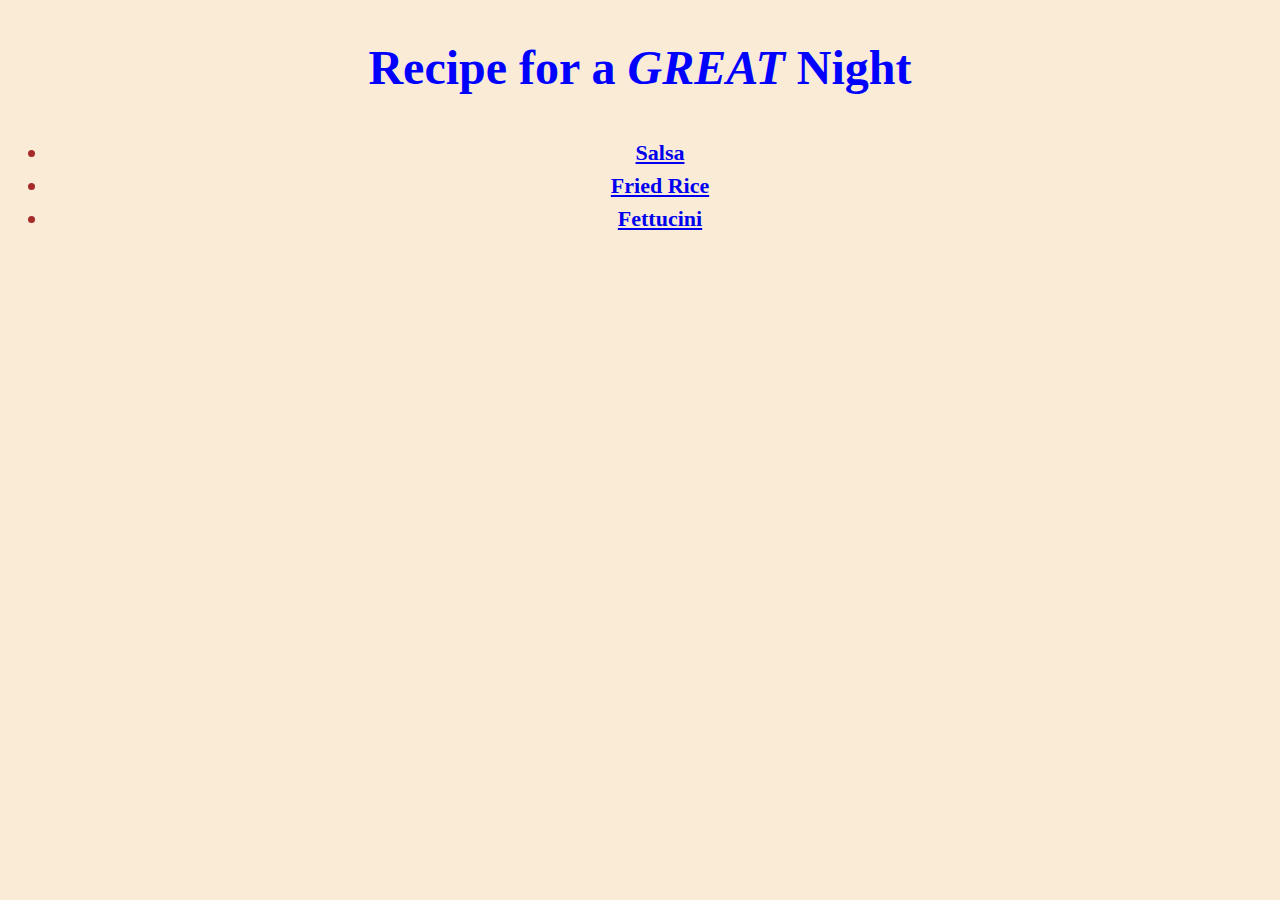
<file: index.html>
<!DOCTYPE html>
<html lang="en">
    <head>
        <meta charset="UTF-8">
        <title>Odin Recipes</title>
        <link rel="stylesheet" href="style.css">
    </head>

    <body>
       <h1>Recipe for a <em>GREAT</em> Night</h1>

       <div class="homepage-list">
        <ul>
            <li><a href="recipes/salsa.html">Salsa</a></li>
            <li><a href="recipes/friedrice.html">Fried Rice</a></li>
            <li><a href="recipes/fettucini.html">Fettucini</a></li>
        </ul>
    </div>

    </body>
</html>
</file>
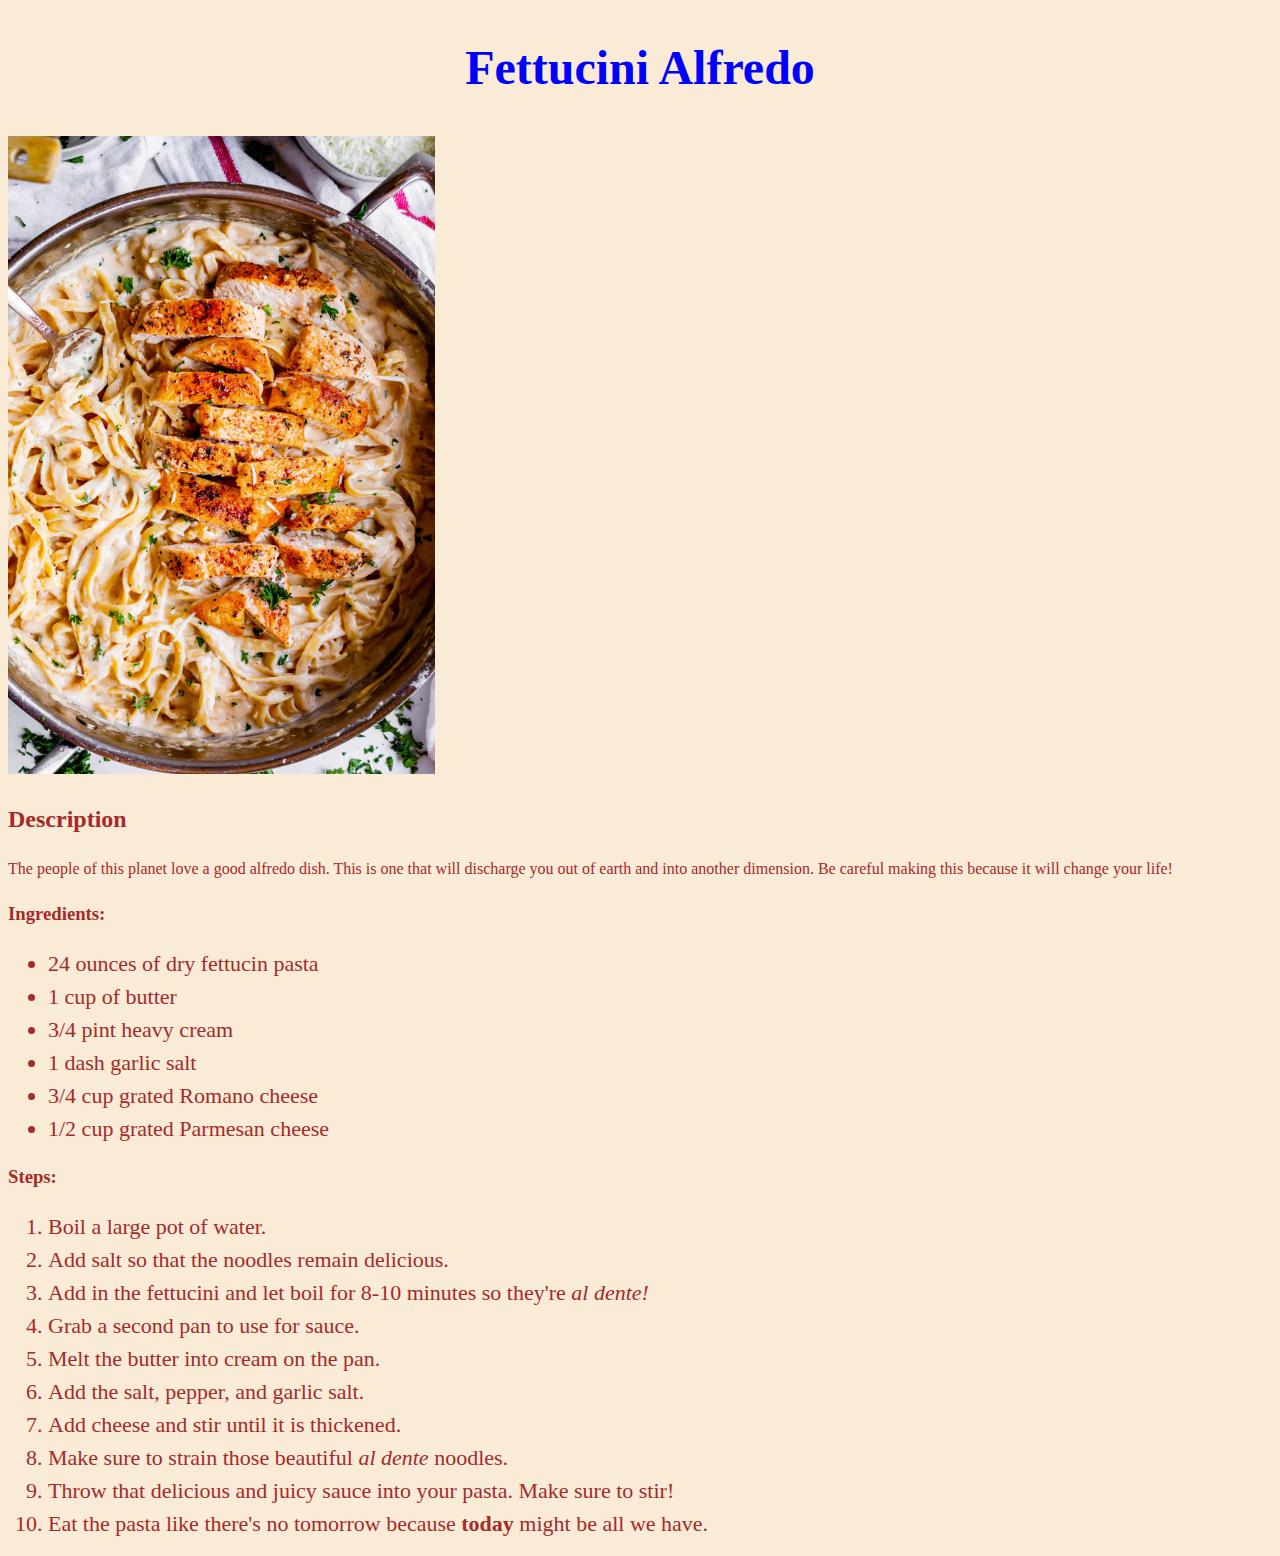
<file: recipes/fettucini.html>
<!DOCTYPE html>
<html lang="en">
    <head></head>
        <meta charset="UTF-8">
        <title>Recipe for Fettucini Alfedo</title>
        <link rel="stylesheet" href="../style.css">

    </head>
        <body>
            <h1>Fettucini Alfredo</h1>

            <img src="../images/fettucini.png" alt="Picture of Fettucini Dish">

            <h2>Description</h2>

            <p>The people of this planet love a good alfredo dish. This is one that will discharge you out of earth
                and into another dimension. Be careful making this because it will change your life! 
            </p>

            <h3>Ingredients:</h3>

                <ul>
                    <li>24 ounces of dry fettucin pasta</li>
                    <li>1 cup of butter</li>
                    <li>3/4 pint heavy cream</li>
                    <li>1 dash garlic salt</li>
                    <li>3/4 cup grated Romano cheese</li>
                    <li>1/2 cup grated Parmesan cheese</li>
                </ul>

            <h3>Steps:</h3>

                <ol>
                    <li>Boil a large pot of water.</li>
                    <li>Add salt so that the noodles remain delicious.</li>
                    <li>Add in the fettucini and let boil for 8-10 minutes so they're <em>al dente!</em></li>
                    <li>Grab a second pan to use for sauce.</li>
                    <li>Melt the butter into cream on the pan.</li>
                    <li>Add the salt, pepper, and garlic salt.</li>
                    <li>Add cheese and stir until it is thickened.</li>
                    <li>Make sure to strain those beautiful <em>al dente</em> noodles.</li>
                    <li>Throw that delicious and juicy sauce into your pasta. Make sure to stir!</li>
                    <li>Eat the pasta like there's no tomorrow because <strong>today</strong> might be all we have.</li>
                </ol>

        </body>

</html>
</file>
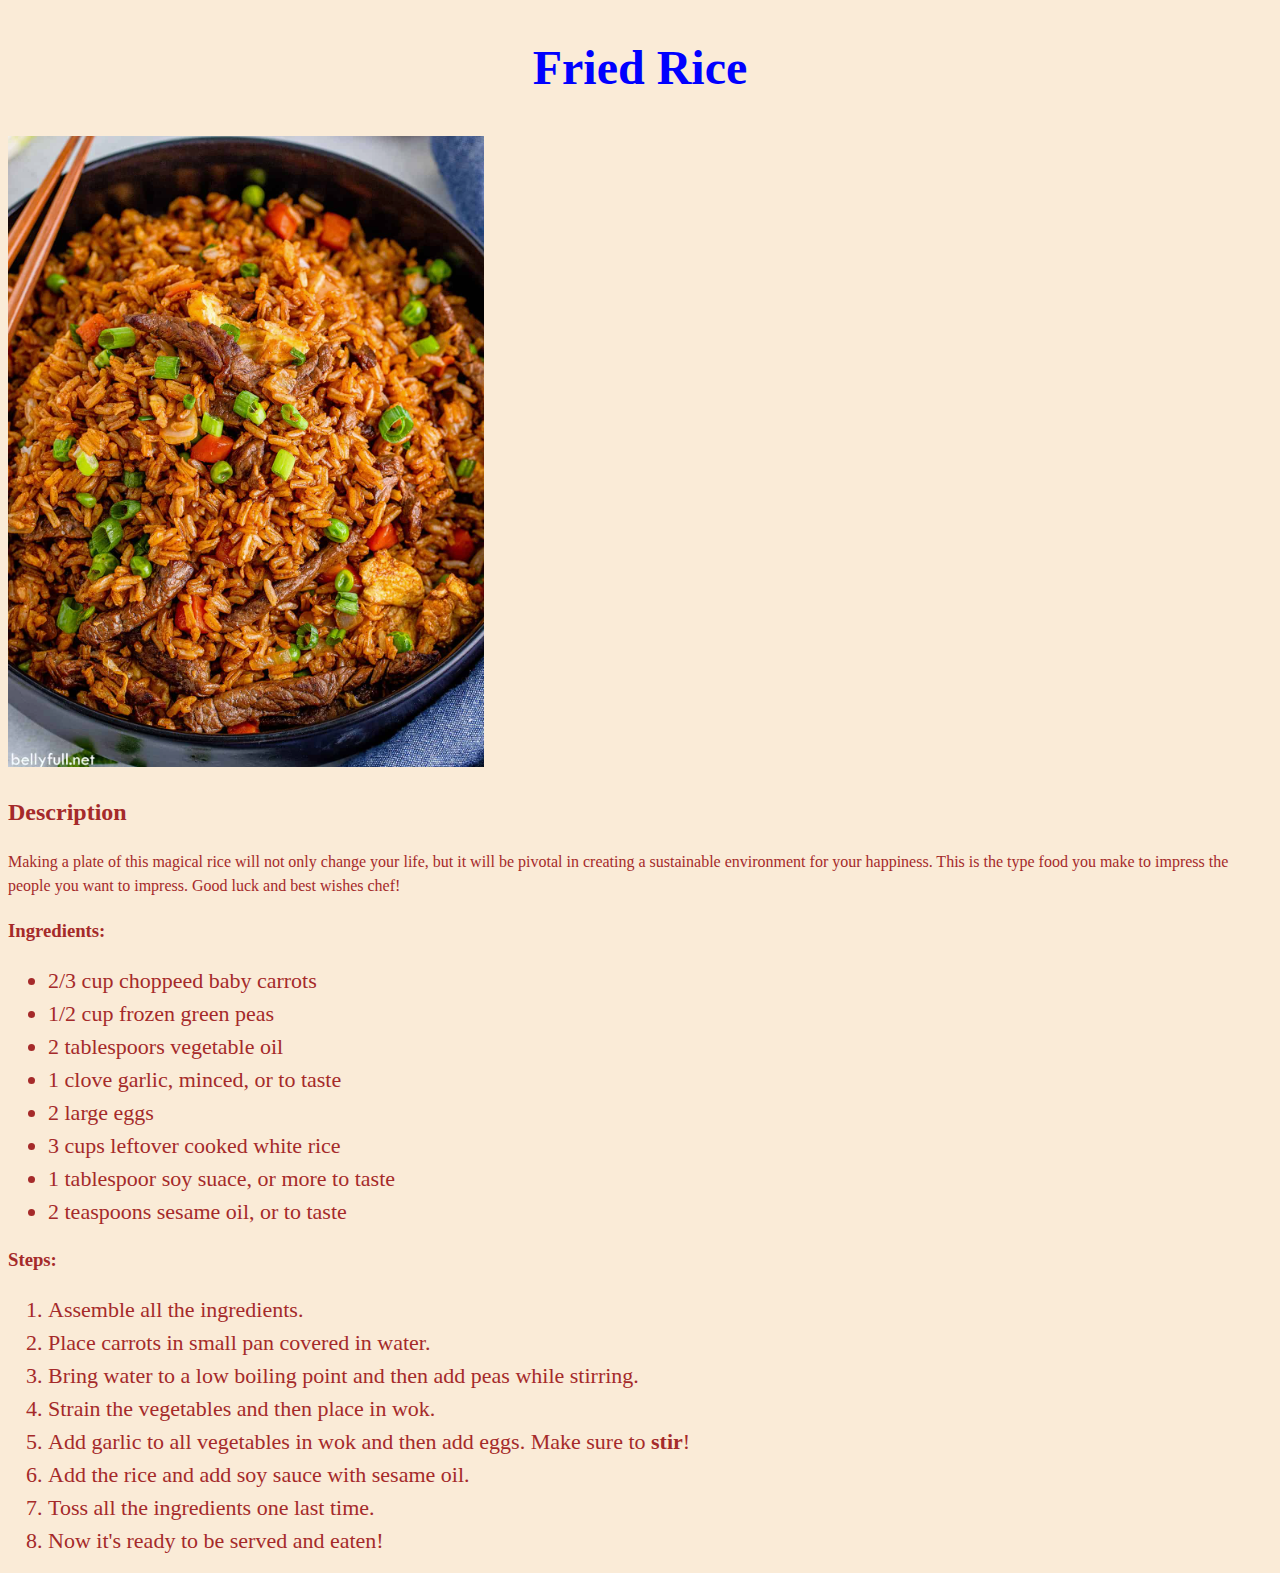
<file: recipes/friedrice.html>
<!DOCTYPE html>
<html lang="en">
    <head>
        <meta charset="UTF-8">
        <title>Recipe for Fried Rice</title>
        <link rel="stylesheet" href="../style.css">

    </head>

     <body> 

            <h1>Fried Rice</h1>

            <img src="../images/friedrice.png" alt="Picture of Fried Rice">

            <h2>Description</h2>

            <p>Making a plate of this magical rice will not only change your life, but it will be pivotal in 
                creating a sustainable environment for your happiness. This is the type food you make to impress
                the people you want to impress. Good luck and best wishes chef!
            </p>

            <h3>Ingredients:</h3>
                <ul>
                    <li>2/3 cup choppeed baby carrots</li>
                    <li>1/2 cup frozen green peas</li>
                    <li>2 tablespoors vegetable oil</li>
                    <li>1 clove garlic, minced, or to taste</li>
                    <li>2 large eggs</li>
                    <li>3 cups leftover cooked white rice</li>
                    <li>1 tablespoor soy suace, or more to taste</li>
                    <li>2 teaspoons sesame oil, or to taste</li>
                </ul>

            <h3>Steps:</h3>
                <ol>
                    <li>Assemble all the ingredients.</li>
                    <li>Place carrots in small pan covered in water.</li>
                    <li>Bring water to a low boiling point and then add peas while stirring.</li>
                    <li>Strain the vegetables and then place in wok.</li>
                    <li>Add garlic to all vegetables in wok and then add eggs. Make sure to <strong>stir</strong>!</li>
                    <li>Add the rice and add soy sauce with sesame oil.</li>
                    <li>Toss all the ingredients one last time.</li>
                    <li>Now it's ready to be served and eaten!</li>
                </ol>

        </body>
</html>
</file>
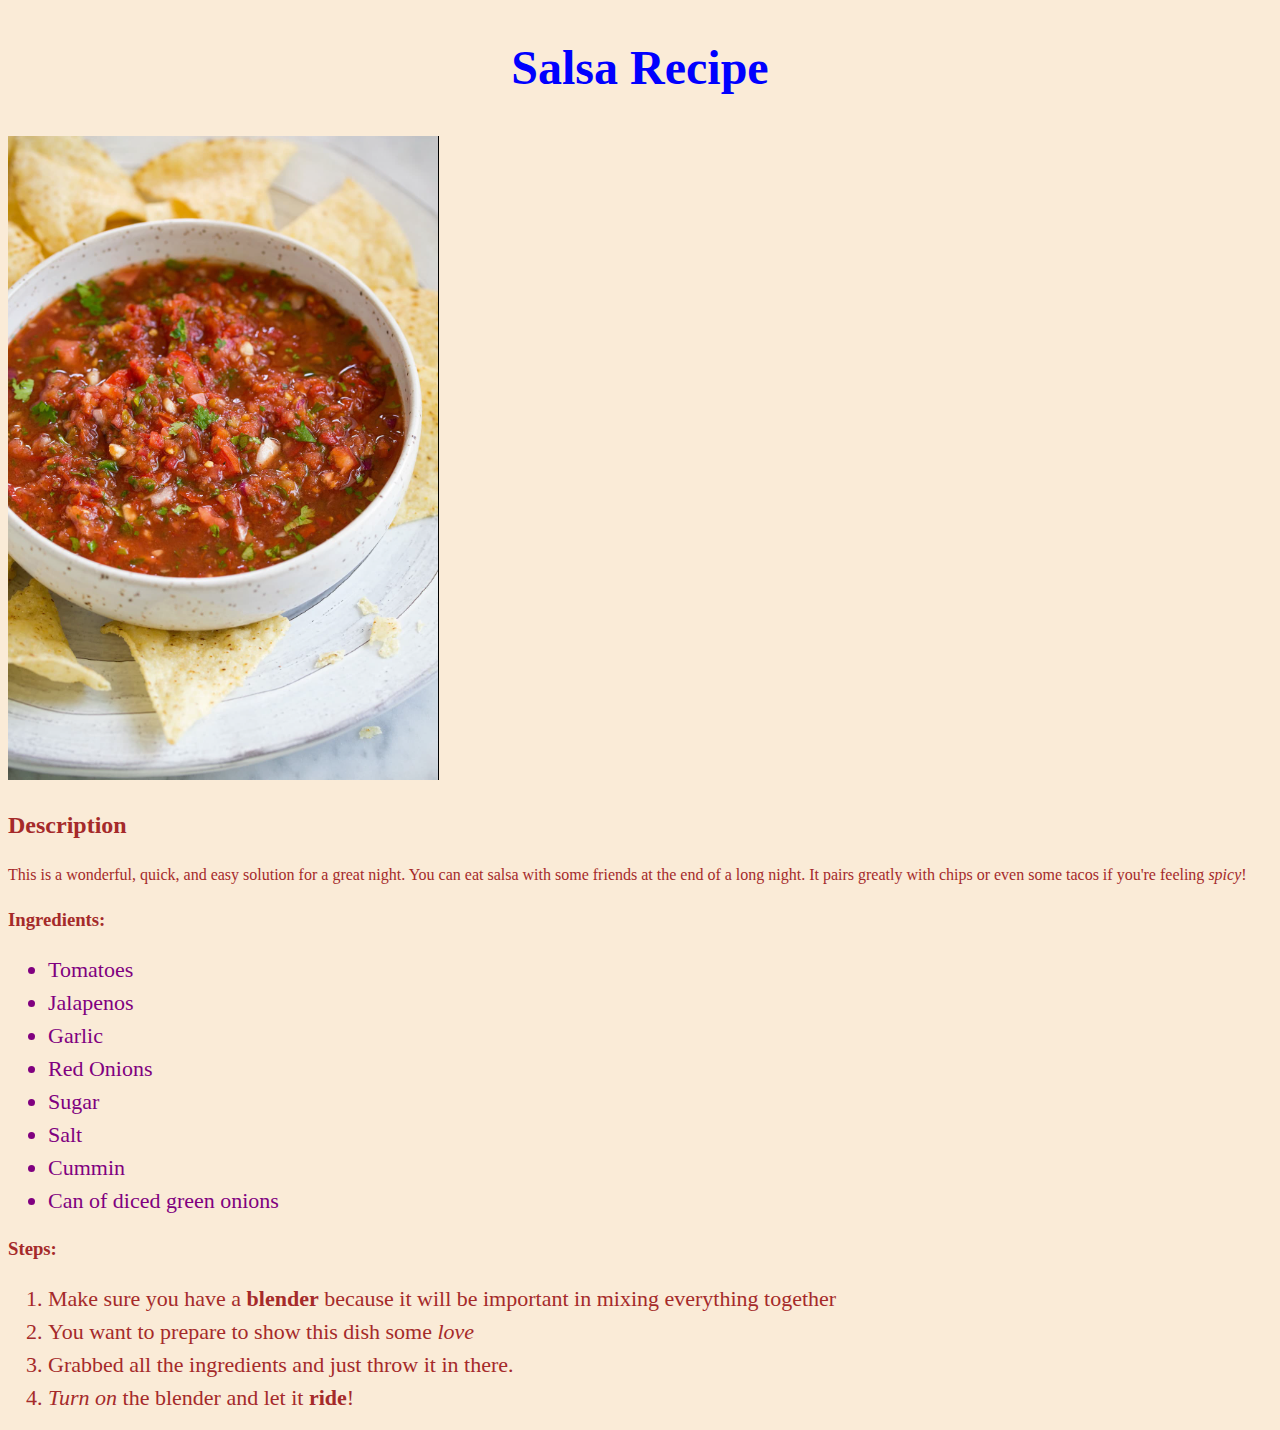
<file: recipes/salsa.html>
<!DOCTYPE html>
<html lang="en">
    <head>
        <meta charset="UTF-8">
        <title>Salsa Recipe</title>
        <link rel="stylesheet" href="../style.css">

    </head>


    <body>
       <h1>Salsa Recipe</h1>

        <img src="../images/salsa.png" alt="Picture of red sala">

        <h2>Description</h2>

        <p>This is a wonderful, quick, and easy solution for a great night. You can eat salsa with some friends at the end of a long night.
            It pairs greatly with chips or even some tacos if you're feeling <em>spicy</em>!
        </p>

        <h3>Ingredients:</h3>

        <div class="salsa-ingredients">
        <ul>
            <li>Tomatoes</li>
            <li>Jalapenos</li>
            <li>Garlic</li>
            <li>Red Onions</li>
            <li>Sugar</li>
            <li>Salt</li>
            <li>Cummin</li>
            <li>Can of diced green onions</li>
        </ul>
        
        </div>

        <h3>Steps:</h3>

        <ol>
            <li>Make sure you have a <strong>blender</strong> because it will be important in mixing everything together</li>
            <li>You want to prepare to show this dish some <em>love</em></li>
            <li>Grabbed all the ingredients and just throw it in there.</li>
            <li><em>Turn on</em> the blender and let it <strong>ride</strong>!</li>
        </ol>

    </body>
</html>
</file>
<file: style.css>
* {
    font-family: Cambria, Cochin, Georgia, Times, 'Times New Roman', serif;
}


h1{
    font-size: 48px;
    color: blue;
    text-align: center;
}

.homepage-list {
    text-align: center;
    font-weight: 800;
}

body {
    color: brown;
    line-height: 1.5;
    background-color: antiquewhite;
}


.salsa-ingredients {
    color: purple;
}


li {
    font-size: 22px;
}

img {
    text-align: center;

}
</file>
